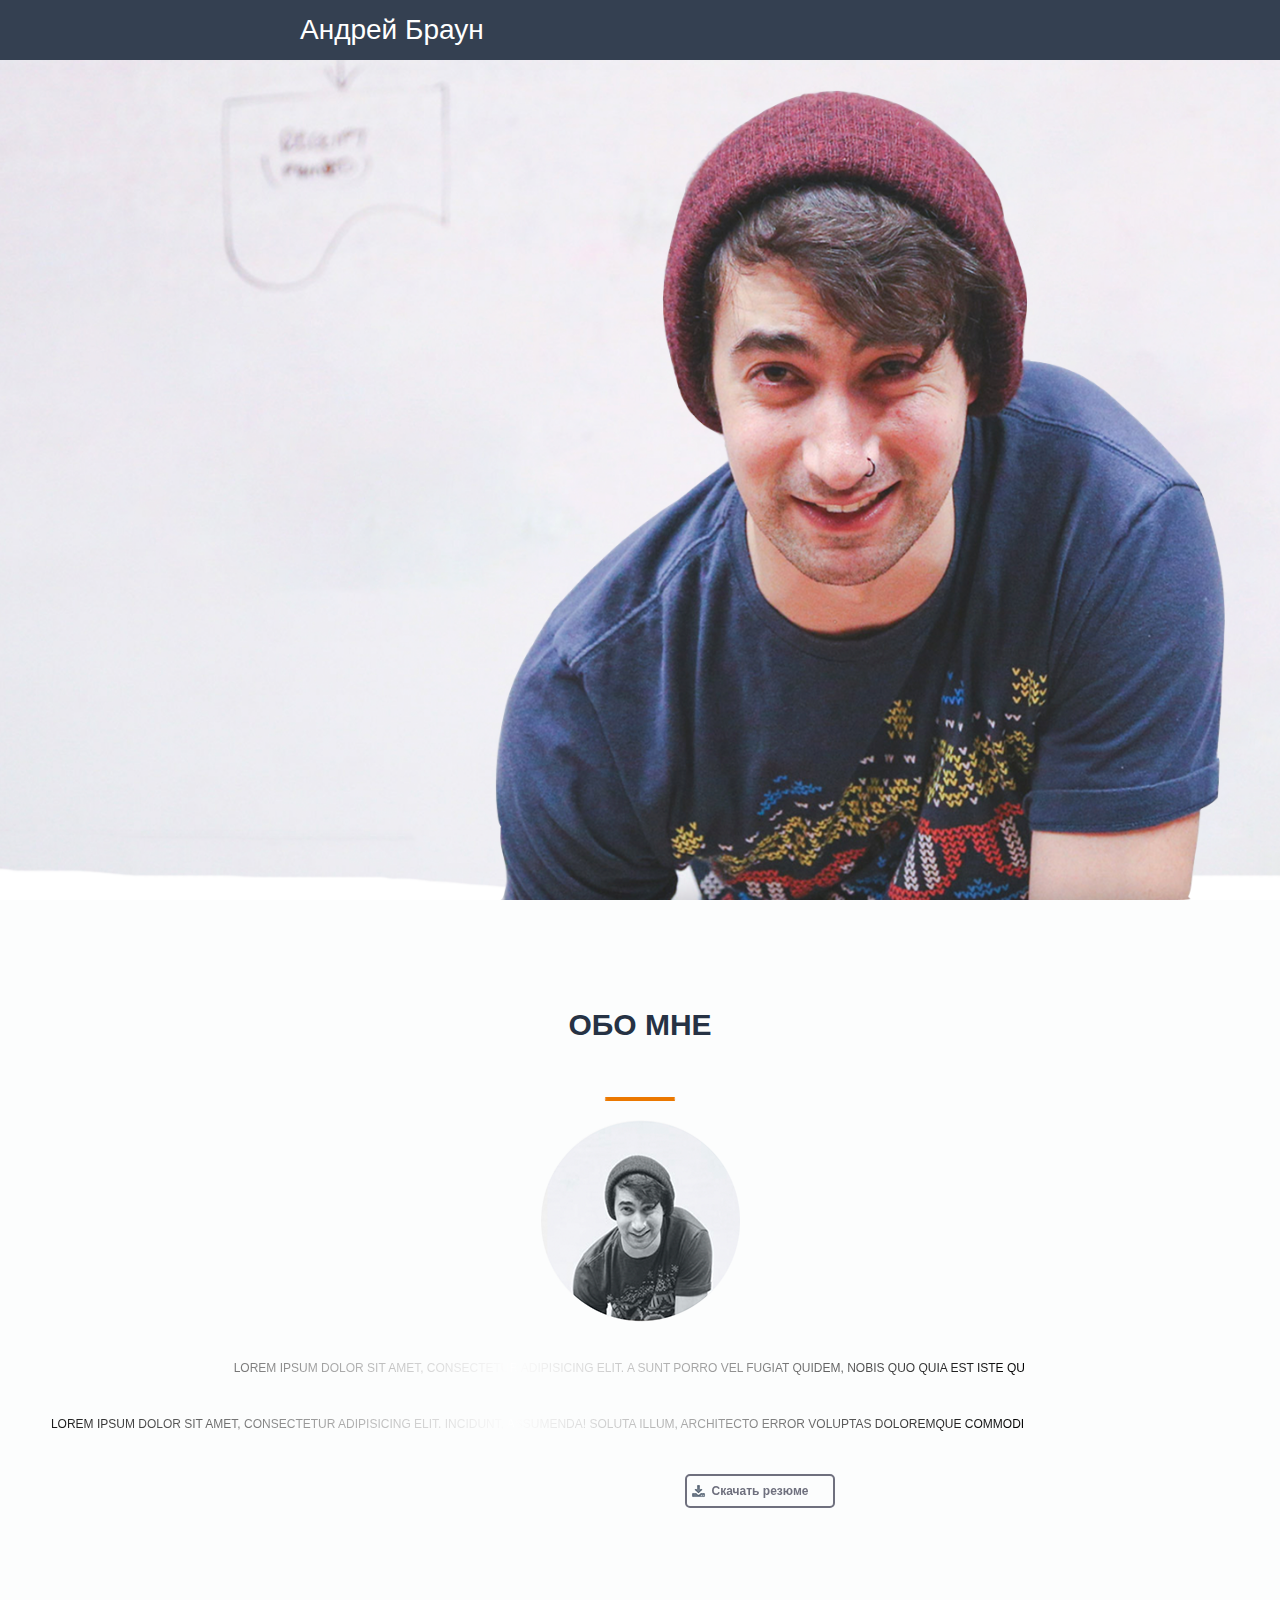
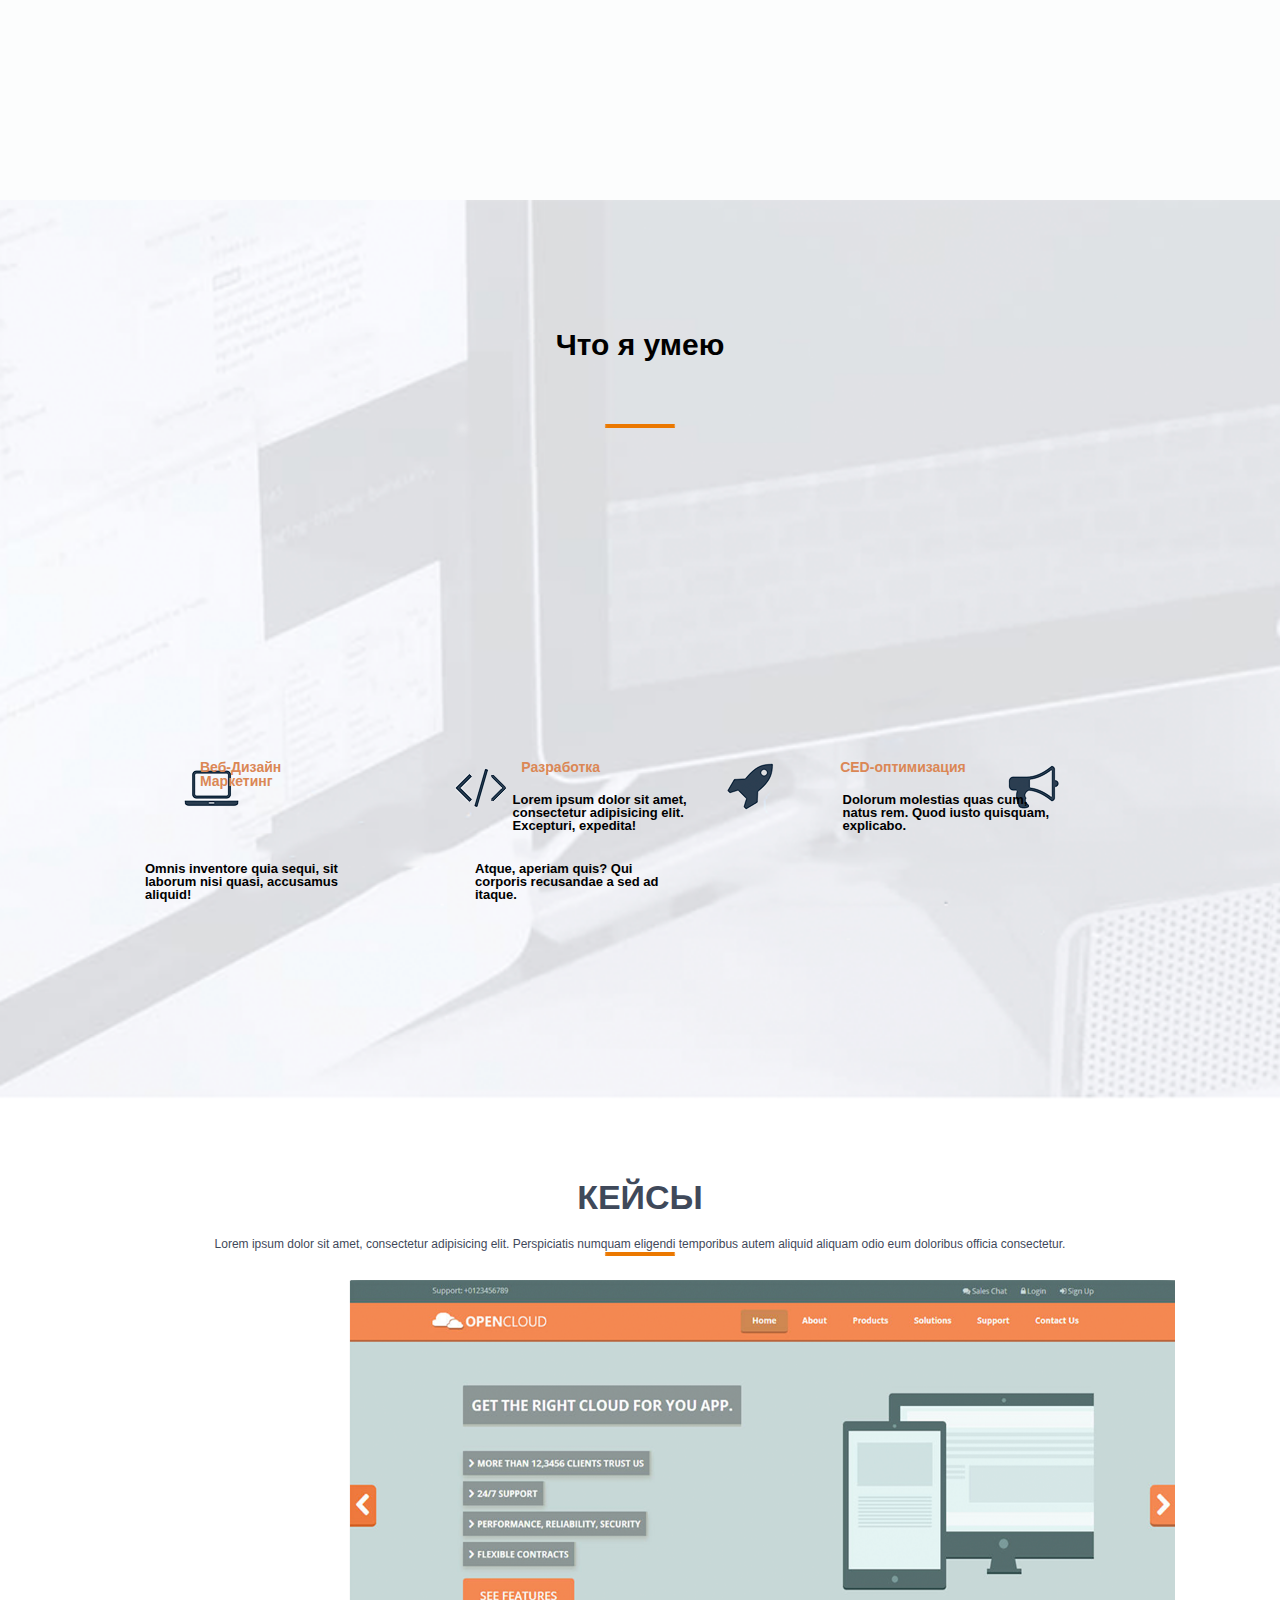
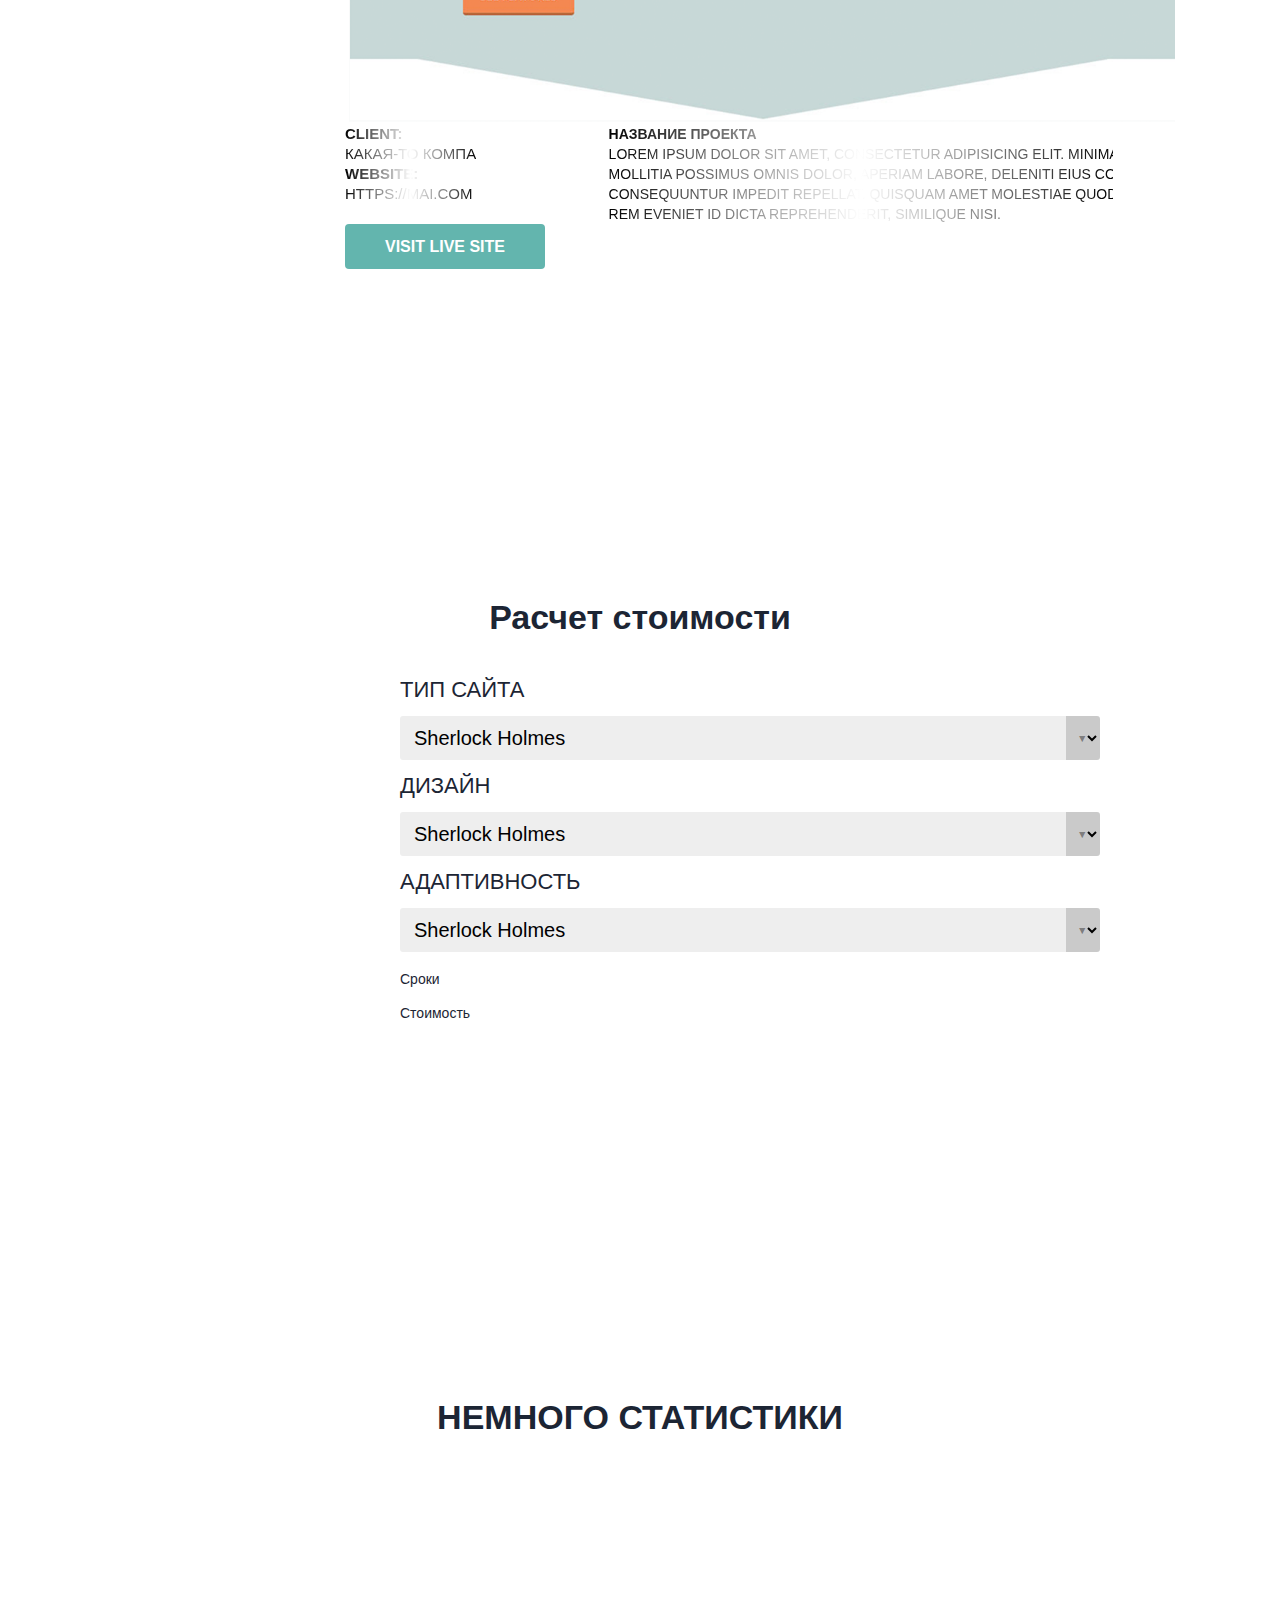
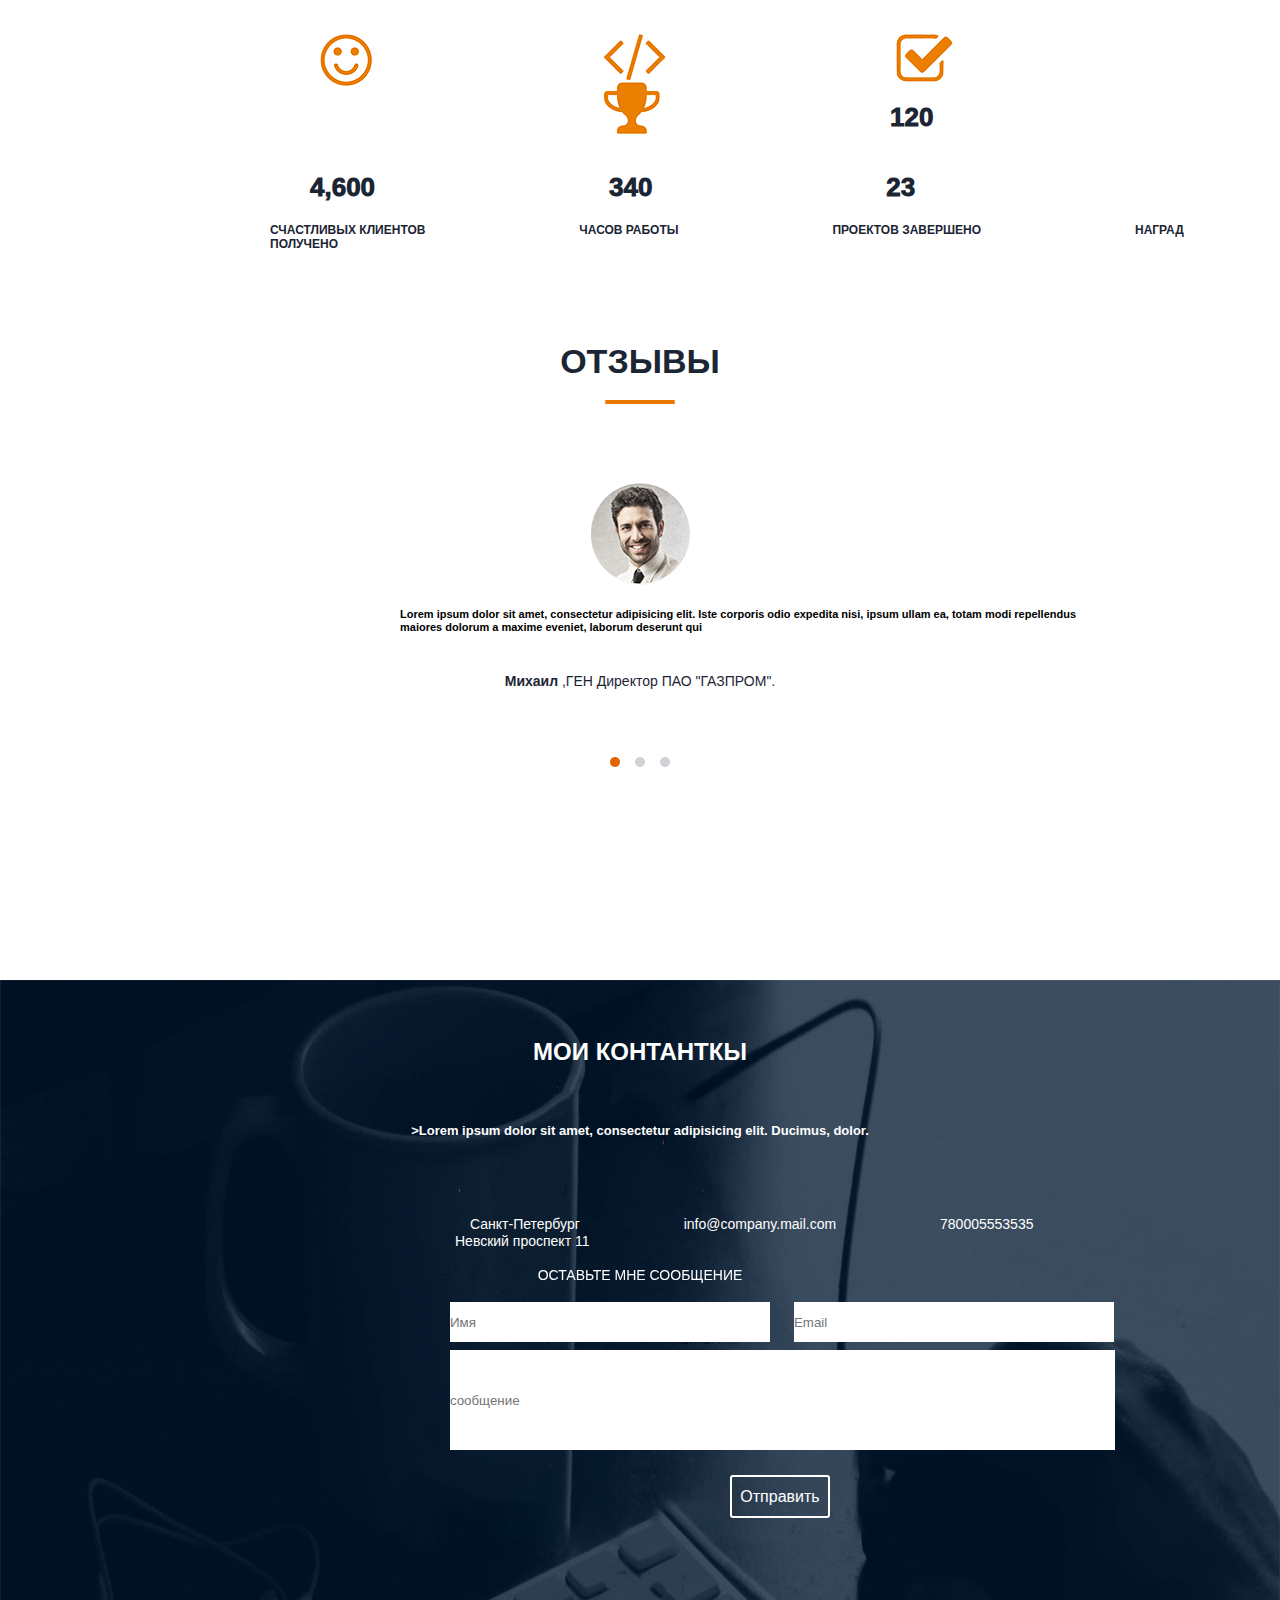
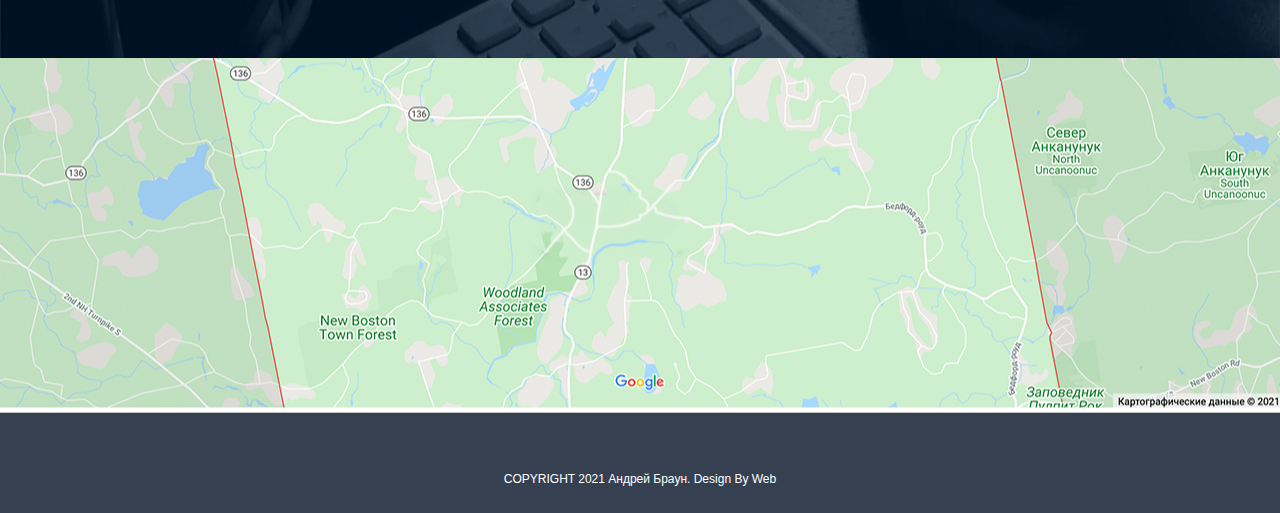
<file: src/index.html>
<!DOCTYPE html>
<html lang="en">
<head>
    <meta charset="UTF-8">
    
    <meta name="description" content="это моя первая страница.." >
    <meta name="author" content="andrey">
    <meta name="robots" content="all">
    <meta property="og:tittle" content="это моя первая страница..">
    <title>Андрей Браун - веб разработчик </title>
    <link rel="stylesheet" href="css/reset.css">
    <link rel="stylesheet" href="css/style.css">
    
</head>

<body>

<div class="loader"> </div>
        
   <header>
       <nav>
           <div class="logo">Андрей Браун</div> 
           <div class="menu"><ul>
               <li>  <a href="#">обо мне</a></li>
               <li><a href="#">услуги </a></li>
               <li><a href="#">кейс</a></li>
               <li><a href="#">прайс</a></li>
               <li><a href="#">оотзывы</a></li>
               <li><a href="#">контакты</a></li>
               
               
           </ul></div>
       </nav>
   </header>
  
      <div class="main"><div class="tittle__container">
       <h1>Привет <br> Я Андрей Браун</h1>
       <h4>Фулл стек веб- разработчик</h4>
       <input type="submit" value="ОБО мне">
        <input type="submit" value="Мои работы">
   </div>
          </div>
    
  <div class="about_me"><div class="tittle__container1">
     
      <h2>ОБО МНЕ</h2>
      
      
      
<p>Lorem ipsum dolor sit amet, consectetur adipisicing elit. A sunt porro vel fugiat quidem, nobis quo quia est iste quam.</p>
<p>Lorem ipsum dolor sit amet, consectetur adipisicing elit. Incidunt, assumenda! Soluta illum, architecto error voluptas doloremque commodi explicabo dolorum, pariatur.</p>      
    
      
      <input  type="submit" value="Скачать резюме">
      
  </div></div>
  
  <div class="what_i_can"> 
   
    <h2> Что я умею</h2>
    <div class="tittle__container2">
   
  <ul>
<li>Веб-Дизайн</li>
  <li>Разработка</li>
 <li>CED-оптимизация</li>
   <li>Маркетинг</li>

   </ul></div>
   <div class="loremy">
       <ul>
           <li>Lorem ipsum dolor sit amet, consectetur adipisicing elit. Excepturi, expedita!</li>
           <li>Dolorum molestias quas cum, natus rem. Quod iusto quisquam, explicabo.</li>
           <li>Omnis inventore quia sequi, sit laborum nisi quasi, accusamus aliquid!</li>
           <li>Atque, aperiam quis? Qui corporis recusandae a sed ad itaque.</li>
       </ul>
   </div>
  
   </div>
   <div class="cases"><div class="tittle__container3">
      
       <h2>Кейсы</h2>
       
    <h3>Lorem ipsum dolor sit amet, consectetur adipisicing elit. Perspiciatis numquam eligendi temporibus autem aliquid aliquam odio eum doloribus officia consectetur.</h3>
    
     <div class="client">
    <div class="client1">  
         <p><b>CLIENT:</b></p>
         <p>Какая-то компания</p>
  <p><b>WEBSITE:</b></p>
   <p>https://mai.com</p>
  
    </div>
    <div class="client2"> 
    <p><b>Hазвание проекта</b></p>
    <P>Lorem ipsum dolor sit amet, consectetur adipisicing elit. Minima id libero mollitia possimus omnis dolor, aperiam labore, deleniti eius consectetur consequuntur impedit repellat. Quisquam amet molestiae quod soluta modi. Rem eveniet id dicta reprehenderit, similique nisi.</P>
    
    </div>  
   
    </div>
    
    <div class="ssilka">
   <p> <a href="https://google.com">
    <input type="submit" value="visit live site">
   </a></p>
    </div>
    
  
    
 
    
  
   </div></div>
   
   <div class="Rashet_Stoimosti">
       <h2>Расчет стоимости</h2>
<p class="name">Тип сайта</p>

 <p> <span class="custom-dropdown big">  
 <select>   
  <option>Sherlock Holmes</option>  
  <option>The Great Gatsby</option>   
  <option>V for Vendetta</option>  
  <option>The Wolf of Wallstreet</option>  
  <option>Quantum of Solace</option> 
 </select> 
</span> </p>
<p class="name">Дизайн</p>
<p> <span class="custom-dropdown big">  
 <select>   
  <option>Sherlock Holmes</option>  
  <option>The Great Gatsby</option>   
  <option>V for Vendetta</option>  
  <option>The Wolf of Wallstreet</option>  
  <option>Quantum of Solace</option> 
 </select> 
</span> </p>
<p class="name">Адаптивность</p>
<p> <span class="custom-dropdown big">  
 <select>   
  <option>Sherlock Holmes</option>  
  <option>The Great Gatsby</option>   
  <option>V for Vendetta</option>  
  <option>The Wolf of Wallstreet</option>  
  <option>Quantum of Solace</option> 
 </select> 
</span> </p>

<h7>Сроки</h7>
    <h7>Стоимость</h7>
     </div>
  
   
   
   <div class="nemnogoiotzivy">
   <h6>Немного статистики</h6>
   <div class="smail_i_dr">
       <img src="../src/image/smail.png" alt="">
       <img src="../src/image/skobki.png" alt="">
       <img src="../src/image/%D0%B3%D0%B0%D0%BB%D0%BE%D1%87%D0%BA%D0%B0.png" alt="">
       <img src="../src/image/troffey.png" alt="">
   </div>

  
 <div class="static">
 <div class="static1">
 <p>
   <span>120</span>  
   <span>4,600</span> 
   <span>340</span> 
   <span>23</span> 
 </p>
 </div>
  <div class="static2">
 <p>
     <span>счастливых клиентов</span> 
     
     <span>Часов работы</span>
      <span>проектов завершено</span>
     <span>Наград получено</span> 
     
 </p>
  </div>  

   </div>
   
   <div class="reviews">
      
       <h2>ОТЗЫВЫ</h2>
       
      
       
       <h3>Lorem ipsum dolor sit amet, consectetur adipisicing elit. Iste corporis odio expedita nisi, ipsum ullam ea, totam modi repellendus maiores dolorum a maxime eveniet, laborum deserunt qui </h3>
      <h4> <b>Михаил</b> ,ГЕН Директор ПАО "ГАЗПРОМ".</h4>
       
      
          
          </div>
         
  </div>
   
    
   <div class="my_contacts"><div class="cont">
       
       
    <h2>Мои контанткы</h2>
      
       <h3>>Lorem ipsum dolor sit amet, consectetur adipisicing elit. Ducimus, dolor.</h3>
       
    <p>  <span>Санкт-Петербург</span>
      
         <span>info@company.mail.com</span>
        
      <span>    780005553535 </span></p>
      <h6> Невский проспект 11</h6>
        <h5>оставьте мне сообщение</h5>
        
         <div class="otprav">
         
         <input type="text" name="123" placeholder="Имя">
         
         <input type="text" name="321" placeholder="Email"></div>
         
         <div class="sms">
<input type="text" placeholder="cooбщение">
       </div>
       
       <form action="**">
           <input class="otpravit" type="submit" value="отправить" >
       </form>
 <div class="karta" > <div class="karta2">
    </div>
     <h2>COPYRIGHT 2021 Андрей Браун. Design by Web</h2>
 </div>
       
         </div> </div>
     
      
       
      
       
  
   
   
    
    
</body>
</html>
</file>
<file: src/css/style.css>
body{
    font-family: Arial, sans-serif;
}
nav{
    width: 100%;
    height: 60px;
    background: #344051;
    position: fixed;

}
.logo{
    color: #fff;
    font-size: 28px;
    line-height: 60px;
    padding-left: 300px;
    float: left;
    -webkit-animation: coming 2s ease;
   -0-animation: coming 2s ease;
    animation: coming 2s ease;
}
.menu{
    float: left;
    padding-left: 428px;
 

    
  
  
    
}
.menu li{
    
    float: left;
    line-height: 60px;
    color: #fff;
    margin-right: 20px;
    font-size: 16px;
    text-transform: uppercase;
   -webkit-animation: topshift 0.4s ease forwards;
       -o-animation: topshift 0.4s ease forwards;
       animation: topshift 0.4s ease forwards;
    opacity: 0;
    }

.main{
    width: 100%;
    height: 100%;
    background: url(../image/boy.png)no-repeat 90% 100%/auto 90%, url(../image/phon.png) center/cover no-repeat;
}
.tittle__container{
   float: left;
    margin: 360px 0px 0px 360px;
    color: #2c384a;
    text-align: center;
    opacity: 0;
   -webkit-animation: tittlemove 1s ease forwards;
       -o-animation: tittlemove 1s ease forwards;
       animation:tittlemove 1s ease forwards; 
    animation-delay: tittlemove 2.4s;
    
    }
.tittle__container h1{
    font-size: 60px;
    font-weight: bold;
    
}
.tittle__container h4{
    margin-top: 40px;
    font-size: 22px;
    color: #79818d;
    
}
.tittle__container input{
    height: 40px;
    width: 150px;
    text-align: center;
    border: 2px solid #6d7682;
    background: none;
    border-radius: 5px;
    color: #6d7682;  
    font-size: 16px;
    padding: 0px 16px;
    margin: 58px 14px 0px 14px;
        }
.menu li a{
    transition: all 0.1s;
    color: white;
    transform: scale(1);
    display: inline-block;
}
.menu li a:visited{
    color: white;

}

.menu li a:hover{
    color: #e88604;
    
}
.menu li a:active{
   transform: scale(1.1); 
}
.tittle__container input{
  transition: all 0.2s;
    transform: scale(1);
}
.tittle__container input:hover{
    background: #344051;
    color: white;
}
.tittle__container input:active{
    transform: scale(1.1);
}
@keyframes coming{
    from{
        opacity: 0;
    }
    to{
        opacity: 1;
    }
}
@keyframes topshift{
    from{
        opacity: 0;
        margin-top: -80px;
    }
    to{
       opacity: 1;
        margin-top: 0px;
}
}
.menu li:nth-child(2){
    animation-delay: 0.4s;
    
}
.menu li:nth-child(3){
    animation-delay: 0.8s;
    
}
.menu li:nth-child(4){
    animation-delay: 1.2s;
    
}
.menu li:nth-child(5){
    animation-delay: 1.6s;
    
}
.menu li:nth-child(6){
    animation-delay: 2s;
    
}
@keyframes tittlemove{
    from{
        opacity: 0;
        margin-left: -400px;
    }
    to{
       opacity: 1;
        margin-left: 360px;
}
}
.about_me{
    width: 100%;
    height: 100%;
    background:  url(../image/foto.png)no-repeat center 220px, url(../image/cherta.png)no-repeat 50% 22%/auto , url(../image/phon.sloy.png)center/cover no-repeat ;
   
}

.about_me h2{
    padding-top:110px;
  text-align: center;
    padding-bottom: 300px; 
    color: #263244;
    font-size: 30px;
    font-weight: bold;
  animation: 5s anim-lineUp ease-out ;
}
.about_me h2:hover{
color: #1c2534; 
  -webkit-text-shadow: 2px 2px 2px #db8756;
  -moz-text-shadow: 2px 2px 2px #db8756;
      text-shadow: 2px 2px 2px #db8756;
}
@keyframes anim-lineUp {
  0% {
    opacity: 0;
    transform: translateY(80%);
  }
  20% {
    opacity: 0;
  }
  50% {
    opacity: 1;
    transform: translateY(0%);
  }
  100% {
    opacity: 1;
    transform: translateY(0%);
  }
}

.about_me p{
    color: #3f495a;
   padding-bottom: 22px;
    padding-top: 22px;
    text-align: center;
    font-size: 12px;
    font-weight: 400;
  
  }
.about_me p {
  position: relative;
  font-family: sans-serif;
  text-transform: uppercase;
  overflow: hidden;
  background: linear-gradient(90deg, #000, #fff, #000);
  background-repeat: no-repeat;
  background-size: 80%;
  animation: animate 9s linear;
  -webkit-background-clip: text;
  -webkit-text-fill-color: rgba(255, 255, 255, 0);
}

@keyframes animate {
  0% {
    background-position: -500%;
  }
  100% {
    background-position: 500%;
  }
}
.about_me input{
 margin-top: 22px;
    text-align: center;
    margin-left: 685px;
    border: 2px solid #6f707e; 
    background: #fff;
    border-radius: 5px;
    color: #6f707e;
   background: url(../image/ikonka.png)no-repeat 4px ;
   font-size: 12px;
    height: 34px;
    width: 150px;
    font-weight: bold;
 }
.about_me input{
    transition: all 0.2s;
    transform: scale(1);
}
.about_me input:hover{
    color: white;
    background: url(../image/ikonka.png)no-repeat 4px, #344051;
    
}
.about_me input:active{
    transform: scale(1.1);
}
.what_i_can{
width: 100%;
    height: 100%;
    background: url(../image/gramafon.png)no-repeat 82% 66%/auto, url(../image/superJET.png)no-repeat 59% 66%/auto, url(../image/znak.png)no-repeat 37% 66%/auto, url(../image/nout.png)no-repeat 15% 66%/auto, url(../image/cherta.png)no-repeat 50% 25%/auto, url(../image/kartinka%20fona.png)no-repeat 50% 0%/auto 100% ;  
    }
.what_i_can h2{
font-size: 30px;
   font-weight: bold;
    padding-top: 130px;
     text-align: center;
    padding-bottom: 400px;
 animation: 8s anim-lineUp ease-out ;
}
.what_i_can h2:hover{
    color: #1c2534; 
  -webkit-text-shadow: 2px 2px 2px #db8756;
  -moz-text-shadow: 2px 2px 2px #db8756;
      text-shadow: 2px 2px 2px #db8756;
}

.tittle__container2{
    padding-left: 200px;
    
    
}
.tittle__container2 li{
    float: left;
    margin-right: 240px;
    color: #db8755;
    font-size: 14px;
    font-weight: 600;
}
.tittle__container2 li:hover{
    -webkit-animation: swing 1s ease;
    animation: swing 1s ease;
    -webkit-animation-iteration-count: 1;
    animation-iteration-count: 1;
    color: #384354;

}
@-webkit-keyframes swing{
    15%
    {
        -webkit-transform: translateX(5px);
        transform: translateX(5px);
    }
    30%
    {
        -webkit-transform: translateX(-5px);
       transform: translateX(-5px);
    }
    50%
    {
        -webkit-transform: translateX(3px);
        transform: translateX(3px);
    }
    65%
    {
        -webkit-transform: translateX(-3px);
        transform: translateX(-3px);
    }
    80%
    {
        -webkit-transform: translateX(2px);
        transform: translateX(2px);
    }
    100%
    {
        -webkit-transform: translateX(0);
        transform: translateX(0);
    }
}
@keyframes swing{
    15%
    {
        -webkit-transform: translateX(5px);
        transform: translateX(5px);
    }
    30%
    {
        -webkit-transform: translateX(-5px);
        transform: translateX(-5px);
    }
    50%
    {
        -webkit-transform: translateX(3px);
        transform: translateX(3px);
    }
    65%
    {
        -webkit-transform: translateX(-3px);
        transform: translateX(-3px);
    }
    80%
    {
        -webkit-transform: translateX(2px);
        transform: translateX(2px);
    }
    100%
    {
        -webkit-transform: translateX(0);
        transform: translateX(0);
    }
}
 .loremy li:hover{
    box-shadow:
        1px 1px #384354,
        2px 2px #384354,
        3px 3px #384354;
    -webkit-transform: translateX(-3px);
    transform: translateX(-3px);
    
}   
.loremy{
padding-left: 145px;
}
.loremy li{
   float: left;
    margin-top: 19px;
    font-size: 13px;
    font-weight: 600;
    width: 210px;
    height: 50px;
    margin-right: 120px;
   
}

.cases{
width: 100%;
height: 100%;  
    background: url(../image/cherta.png)no-repeat 50% 17%/auto, url(../image/cases.png)no-repeat 75px 180px/1100px 620px;
}
.cases h2{
    text-align: center;
    text-transform: uppercase;
    font-size: 34px;
    color: #3f495a;
    font-weight: 600;
    padding-top: 80px;
    animation: 11s anim-lineUp ease-out ;
    }
.cases h2:hover{
color: #1c2534; 
  -webkit-text-shadow: 2px 2px 2px #db8756;
  -moz-text-shadow: 2px 2px 2px #db8756;
      text-shadow: 2px 2px 2px #db8756;
}
.cases h3{
    width: 100%;
    line-height: 60px;
    font-size: 12px;
    text-align: center;
    padding-bottom: 450px;
     color: #3f495a;
    animation: bounce-top 2s  both;}
.client{
   display: flex;
    width: 100%;
   
line-height: 20px;
   
}
.client1{
     margin-left: 345px;
    color: #384354;
    font-size: 15px;
   position: relative;
  font-family: sans-serif;
  text-transform: uppercase;
  overflow: hidden;
  background: linear-gradient(90deg, #000, #fff, #000);
  background-repeat: no-repeat;
  background-size: 80%;
  animation: animate 9s linear;
  -webkit-background-clip: text;
  -webkit-text-fill-color: rgba(255, 255, 255, 0);
}
  
  
 
.client2{
    width: 630px;
    margin-left: 100px;
    font-size: 14px;
    color: #384354;
position: relative;
  font-family: sans-serif;
  text-transform: uppercase;
  overflow: hidden;
  background: linear-gradient(90deg, #000, #fff, #000);
  background-repeat: no-repeat;
  background-size: 80%;
  animation: animate 9s linear;
  -webkit-background-clip: text;
  -webkit-text-fill-color: rgba(255, 255, 255, 0);
}
@keyframes bounce-top {
  0% {
    transform: translateY(-45px);
    animation-timing-function: ease-in;
    opacity: 1;
  }
  24% {
    opacity: 1;
  }
  40% {
    transform: translateY(-24px);
    animation-timing-function: ease-in;
  }
  65% {
    transform: translateY(-12px);
    animation-timing-function: ease-in;
  }
  82% {
    transform: translateY(-6px);
    animation-timing-function: ease-in;
  }
  93% {
    transform: translateY(-4px);
    animation-timing-function: ease-in;
  }
  25%,
  55%,
  75%,
  87% {
    transform: translateY(0px);
    animation-timing-function: ease-out;
  }
  100% {
    transform: translateY(0px);
    animation-timing-function: ease-out;
    opacity: 1;
  }
}


.ssilka input{
    margin-left: 345px;
     border: 2px ;
    border-radius: 4px;
    height: 45px;
    font-size: 16px;
    font-weight: 600;
    width: 200px;
    background: #63b5ae;
    color: white;
    text-transform: uppercase;
}
.ssilka input{
    transition: all 0.2s;
    transform: scale(1);
}
.ssilka input:hover{
   background: red;
    color: white;
    
}
.ssilka input:active{
transform: scale(1.2);
}

.Rashet_Stoimosti{
    width: 100%;
    height: 100%;
    background: #fff;
}
.Rashet_Stoimosti h2{
   
   padding-top: 200px;
   font-size: 34px;
    font-weight: 600;
    text-align: center;
    color: #1c2534;
    padding-bottom: 30px;
    animation: 14s anim-lineUp ease-out ;
    -webkit-transition: all 0.5s ease;
    -o-transition: all 0.5s ease;
    transition: all 0.5s ease;
    }
.Rashet_Stoimosti h2:hover{
  color: #1c2534; 
  -webkit-text-shadow: 2px 2px 2px #db8756;
  -moz-text-shadow: 2px 2px 2px #db8756;
      text-shadow: 2px 2px 2px #db8756;
}
.Rashet_Stoimosti p{
    padding-left: 400px;
    padding-top: 15px;
}
.name{
    font-size: 22px;
    text-transform: uppercase;
    color: #1c2534;
}
.Rashet_Stoimosti h7{
    display: flex;
padding-left: 400px;
    padding-top: 20px;
    color: #1c2534;
}
.big {
  font-size: 1.2em;
}


 
.custom-dropdown {
position: relative;
  display: inline-block;

    

}

.custom-dropdown select {
  cursor: pointer;
    width: 700px;
  background-color: #eeeeee;
  color: #000;
  font-size: inherit;
padding: .5em;
  padding-right: 2.5em;	
font-size: 20px;
  border: 0;
  margin: 0;
  border-radius: 3px;
  text-indent: 0.01px;
  text-overflow: '';
  -webkit-appearance: button; /* hide default arrow in chrome OSX */
}

.custom-dropdown::before,
.custom-dropdown::after {
  content: "";
  position: absolute;
  pointer-events: none;
}

.custom-dropdown::after { /*  Custom dropdown arrow */
  content: "\25BC";
  height: 1em;
  font-size: .625em;
  line-height: 1;
  right: 1.2em;
  top: 50%;
  margin-top: -.5em;
}

.custom-dropdown::before { /*  Custom dropdown arrow cover */
  width: 2em;
  right: 0;
  top: 0;
  bottom: 0;
  border-radius: 0 3px 3px 0;
}

.custom-dropdown select[disabled] {
  color: rgba(0,0,0,.3);
}

.custom-dropdown select[disabled]::after {
  color: rgba(0,0,0,.1);
}

.custom-dropdown::before {
  background-color: rgba(0,0,0,.15);
}

.custom-dropdown::after {
  color: rgba(0,0,0,.4);
}

.punkty3{
    line-height: 30px;
    font-size: 15px;
    color: #1c2534;
    font-weight: 600;
}
.punkty3 span{
    width: 427px;
    float: right;
    
}
.nemnogoiotzivy{
    
    width: 100%;
    height: 100%;
  background: url(../image/fonstatic.png)no-repeat 50% 0%/auto 90% fixed;
   min-height: 600px; 
}
    .nemnogoiotzivy h6{
    padding-top: 100px;
    text-align: center;
    text-transform: uppercase;
    font-size: 34px;
    color:   #1c2534;
    font-weight: 600;
        animation: 17s anim-lineUp ease-out ;

}
    .nemnogoiotzivy h6:hover{

color: #1c2534; 
  -webkit-text-shadow: 2px 2px 2px #db8756;
  -moz-text-shadow: 2px 2px 2px #db8756;
      text-shadow: 2px 2px 2px #db8756;
}




.smail_i_dr{
    padding-left: 320px;
    margin-top: 200px;
}
    
.smail_i_dr img{
    float: left;
    margin-right: 230px;
   
}
.smail_i_dr img:hover{
    -webkit-transform: rotateZ(-30deg);
    -ms-transform: rotateZ(-30deg);
    transform: rotateZ(-30deg);
}
    
   


    

.static{
    width: 100%;
    

    margin-top:210px;
    color: #1c2534;
   height: 200px;
  }

.static1{
padding-left: 310px;
    animation: animate_reduce 2s infinite;
}

.static1 span{
      line-height: 70px;
  font-weight: 1000;
  font-size: 26px;
    margin-right: 230px;

 
}

.static2{
    padding-left: 270px;
}
.static2 span{
    font-size: 12px;
    font-weight: 600;
text-transform: uppercase;
    margin-right: 150px;
    
}

.reviews{
   background: url(../image/orange1.png)no-repeat 52% 90%/auto, url(../image/orange1.png)no-repeat 50% 90%/auto, url(../image/orange.png)no-repeat 48% 90%/auto, url(../image/cherta.png)no-repeat 50% 27%/auto, url(../image/men.png)no-repeat center, #fff;
  height:  580px;
    

}
.reviews h2{
   padding-top: 100px;
    text-align: center;
    text-transform: uppercase;
    font-size: 34px;
    font-weight: bolder;
   color: #1c2534;
    animation: 20s anim-lineUp ease-out ;
    }  
.reviews h2:hover{

color: #1c2534; 
  -webkit-text-shadow: 2px 2px 2px #db8756;
  -moz-text-shadow: 2px 2px 2px #db8756;
      text-shadow: 2px 2px 2px #db8756;
}
.reviews h3{
    padding-top: 230px;
    font-size: 11px;
  margin-left: 400px;
    width: 690px;
    line-height: 13px;
    font-weight: 600;

}
.reviews h4{
   padding-top: 40px;
    text-align: center;
    color: #1c2534;}
.my_contacts{
   width: 100%;
    margin-top: 380px;
   background: url(../image/contacts.png)no-repeat 30% 0%/100% 90%;
    height: 100%;
     color: #fff;
}
.my_contacts h2{
    width: 100%;
    padding-top: 60px;
    text-align: center;
animation: 23s anim-lineUp ease-out ;
    text-transform: uppercase;
    font-size: 24px;
    font-weight: bold;
    
}
.my_contacts h2:hover{

color: #fff; 
  -webkit-text-shadow: 2px 2px 2px #db8756;
  -moz-text-shadow: 2px 2px 2px #db8756;
      text-shadow: 2px 2px 2px #db8756;
}
.cont h3{
   padding-top: 60px;
    text-align: center;
    font-size: 13px;
    font-weight: 600;
}
.cont p{
    padding-top: 80px;
padding-left: 470px;
    
}
.cont h6{
    padding-left: 455px;
    padding-top: 3px;
}
.cont span{
    margin-right: 100px;
}
.cont h5{
    text-align: center;
    text-transform: uppercase;
    padding-top: 20px;
    }
.cont h5:after{
    content: "";
    display: block;
    position: absolute;
    right: 0;
    bottom: -3px;
    width: 0;
    height: 2px; 
    background-color: black;
    transition: width 0.5s; 
}
.cont h5{
 position: relative;
    cursor: pointer;
    text-decoration: none;
}
.cont h5:hover:after{
    content: "";
    
    width: 100%;
    display: block;
    position: absolute;
    left: 0;
    bottom: -3px;
    height: 2px; 
    background-color: red; 
    transition: width 0.5s;
}
.otprav{
    padding-top: 20px;
padding-left: 450px;

}
.otprav input{
    width:320px;
    margin-right: 20px;
    height: 40px;
}
.sms {
    padding-left: 450px;
    padding-top: 8px;
    
}
.sms input{
    width:665px;
    height: 100px;
}

.otpravit{
    margin-left: 730px;
    margin-top: 25px;
    border: 2px solid #fff;
    border-radius: 3px;
    background: none;
    color: #fff;
    width: 100px;
    height: 43px;
    font-size: 16px;
    text-transform: capitalize;
    margin-bottom: 140px;
    font-weight: 500;
}
.otpravit:active{
    transform: scale(1.1);
}
.otpravit:hover{
   color: white;
    background: #354051;
}
.karta{
    width:100%;
    height: 445px;

}
.karta2{
    width: 100%;
    height: 355px;
    background: url(../image/karta.png)no-repeat 50%;
}
.karta h2{
   
    height: 100px;
    background: #354051;
    font-size: 12px;
    text-transform: capitalize;
    font-weight: 400; 
}
/*
body {
  margin: 0;
  padding: 0;
  background: #ecebeb82;
}

.loader {
  position: absolute;
  top: 10%;
  left: 40%;
  width: 150px;
  height: 150px;
  border: 2px solid #eae4ea;
  box-shadow: 0 -2px 2px rgba(0,0,0,.2);
  border-bottom: 2px solid #6ddfca;
  border-radius: 50%;
  animation: loader 3s linear infinite;
}

.loader:before {
  content: '';
  position: absolute;
  top: 10px;
  left: 10px;
  bottom: 10px;
  right: 10px;
  border: 2px solid #eae4ea;
  box-shadow: 0 -2px 2px rgba(0,0,0,.2);
  border-bottom: 2px solid #d355be;
  border-radius: 50%;
  animation: loader 2s linear infinite;
}

.loader:after {
  content: '';
  position: absolute;
  top: 22px;
  left: 22px;
  bottom: 22px;
  right: 22px;
  border: 2px solid #eae4ea;
  box-shadow: 0 -2px 2px rgba(0,0,0,.2);
  border-bottom: 2px solid #8c23ec;
  border-radius: 50%;
  animation: loader 1s linear infinite;
}

@keyframes loader
{
  0%
  {
    transform: rotate(0deg);
  }
  100%
  {
    transform: rotate(360deg);
  }
  
} */
</file>
